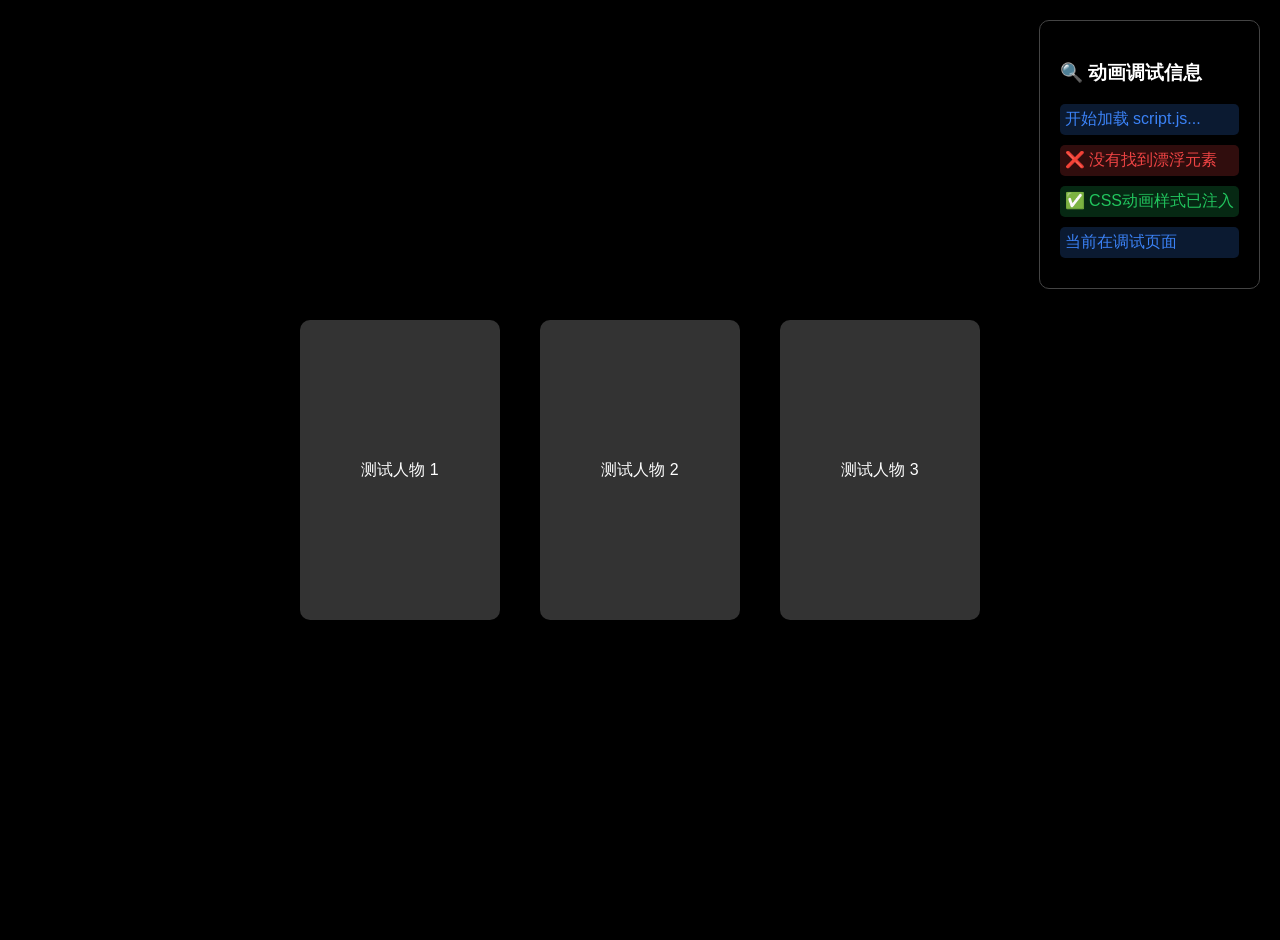
<file: animation-debug.html>
<!DOCTYPE html>
<html lang="zh-CN">
<head>
    <meta charset="UTF-8">
    <meta name="viewport" content="width=device-width, initial-scale=1.0">
    <title>动画调试页面</title>
    <style>
        body {
            margin: 0;
            padding: 20px;
            background: #000;
            color: white;
            font-family: -apple-system, BlinkMacSystemFont, sans-serif;
        }

        .debug-info {
            position: fixed;
            top: 20px;
            right: 20px;
            background: rgba(0, 0, 0, 0.8);
            padding: 20px;
            border-radius: 10px;
            border: 1px solid #444;
            max-width: 300px;
            z-index: 9999;
        }

        .status-item {
            margin: 10px 0;
            padding: 5px;
            border-radius: 5px;
        }

        .success { background: #22c55e33; color: #22c55e; }
        .error { background: #ef444433; color: #ef4444; }
        .info { background: #3b82f633; color: #3b82f6; }

        .test-section {
            height: 100vh;
            display: flex;
            align-items: center;
            justify-content: center;
            position: relative;
        }

        .test-character {
            width: 200px;
            height: 300px;
            background: #333;
            border-radius: 10px;
            display: flex;
            align-items: center;
            justify-content: center;
            margin: 0 20px;
            cursor: pointer;
            transition: transform 0.4s ease;
        }
    </style>
</head>
<body>
    <div class="debug-info">
        <h3>🔍 动画调试信息</h3>
        <div id="debug-output"></div>
    </div>

    <div class="test-section">
        <div class="test-character character">测试人物 1</div>
        <div class="test-character character">测试人物 2</div>
        <div class="test-character character">测试人物 3</div>
    </div>

    <script>
        const debug = document.getElementById('debug-output');

        function log(message, type = 'info') {
            const div = document.createElement('div');
            div.className = `status-item ${type}`;
            div.textContent = message;
            debug.appendChild(div);
        }

        // 检查 script.js 是否加载
        log('开始加载 script.js...');
    </script>

    <script src="script.js"></script>

    <script>
        // 调试脚本
        setTimeout(() => {
            // 检查动画类是否添加
            const floatingChars = document.querySelectorAll('.floating-character');
            if (floatingChars.length > 0) {
                log(`✅ 找到 ${floatingChars.length} 个漂浮元素`, 'success');
            } else {
                log('❌ 没有找到漂浮元素', 'error');
            }

            // 检查CSS是否注入
            const styles = document.querySelectorAll('style');
            const hasAnimationCSS = Array.from(styles).some(style =>
                style.textContent.includes('slowFloat')
            );

            if (hasAnimationCSS) {
                log('✅ CSS动画样式已注入', 'success');
            } else {
                log('❌ CSS动画样式未注入', 'error');
            }

            // 手动测试悬停效果
            const testChars = document.querySelectorAll('.test-character');
            testChars.forEach((char, index) => {
                // 添加漂浮类
                char.classList.add('floating-character');
                char.style.animationDelay = `${index * 2}s`;

                // 添加悬停监听
                char.addEventListener('mouseenter', function() {
                    log(`鼠标进入元素 ${index + 1}`, 'info');
                    this.classList.add('hover-pause');
                    this.style.transform = 'scale(1.2)';
                });

                char.addEventListener('mouseleave', function() {
                    log(`鼠标离开元素 ${index + 1}`, 'info');
                    this.classList.remove('hover-pause');
                    this.style.transform = 'scale(1)';
                });
            });

            // 检查原始页面的人物元素
            if (window.location.pathname.includes('animation-debug')) {
                log('当前在调试页面', 'info');
            }

            // 检查是否有错误
            window.addEventListener('error', (e) => {
                log(`JS错误: ${e.message}`, 'error');
            });

        }, 1000);
    </script>
</body>
</html>
</file>
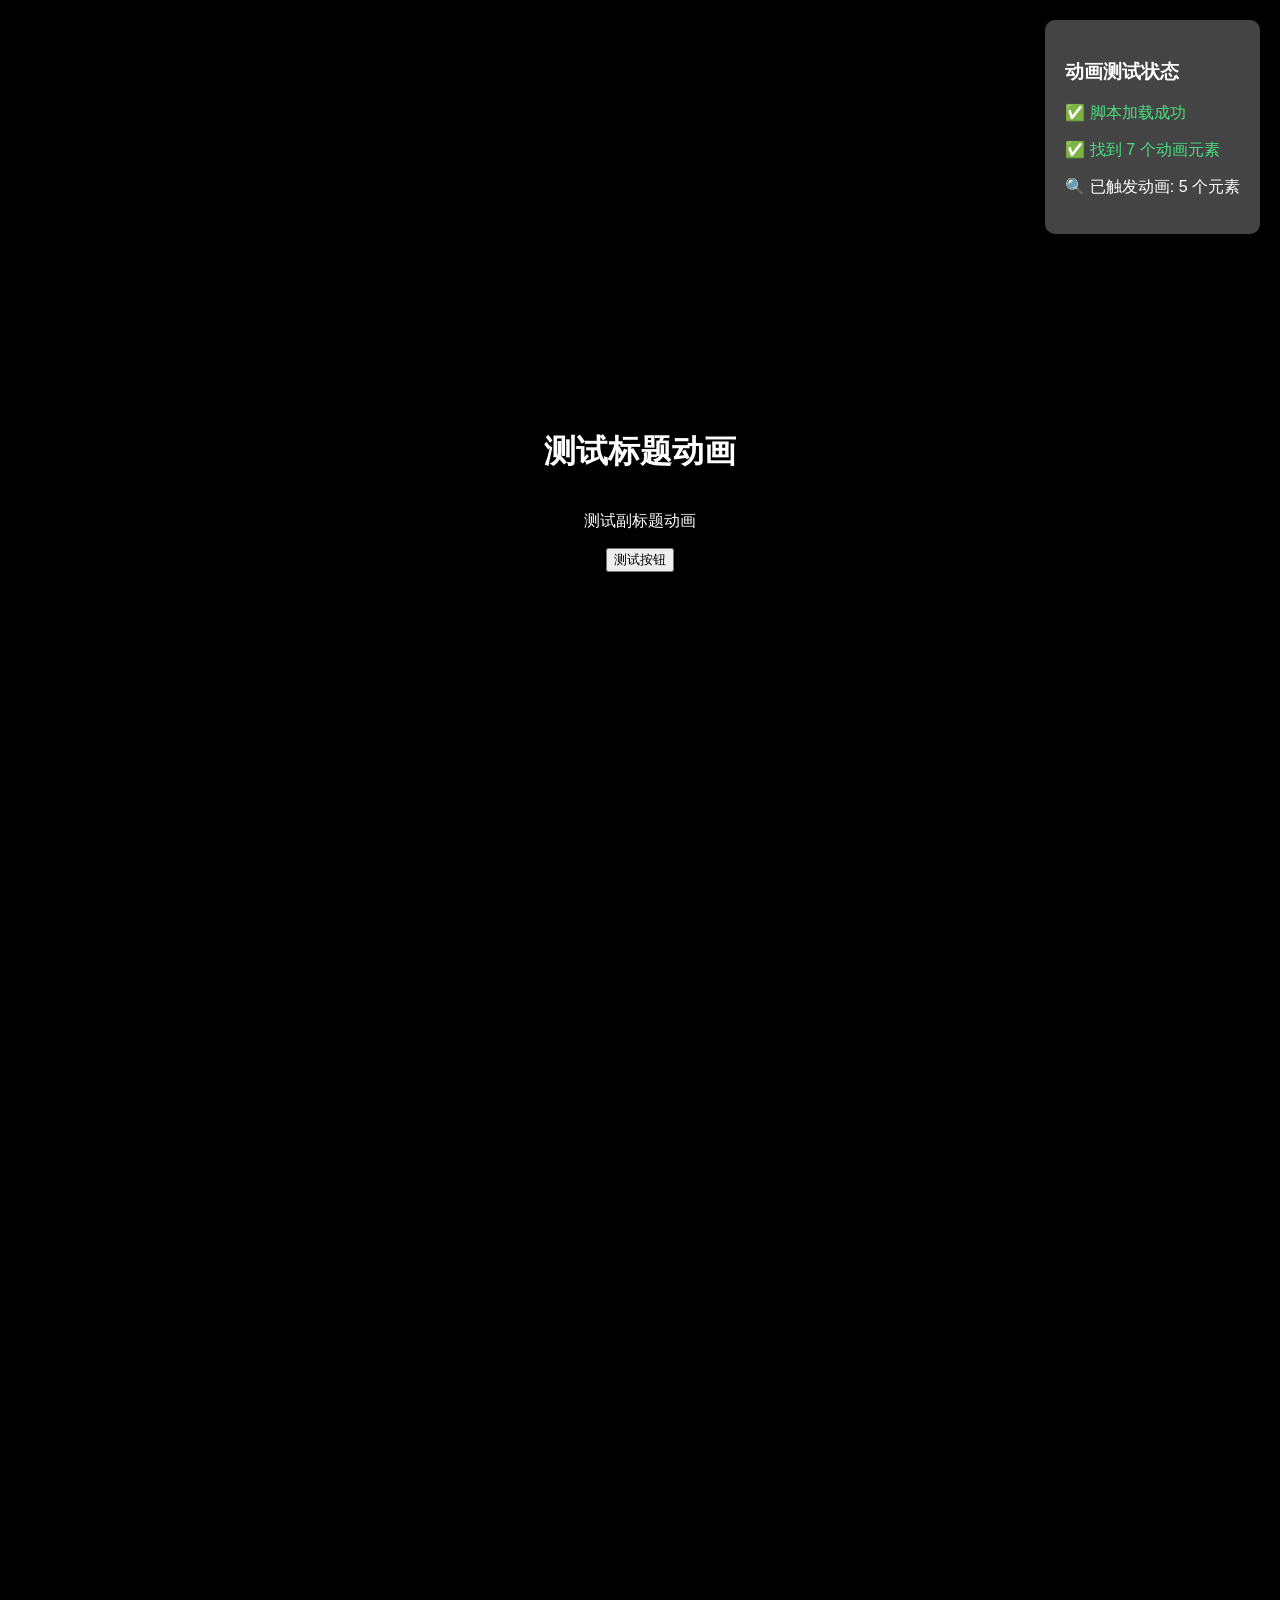
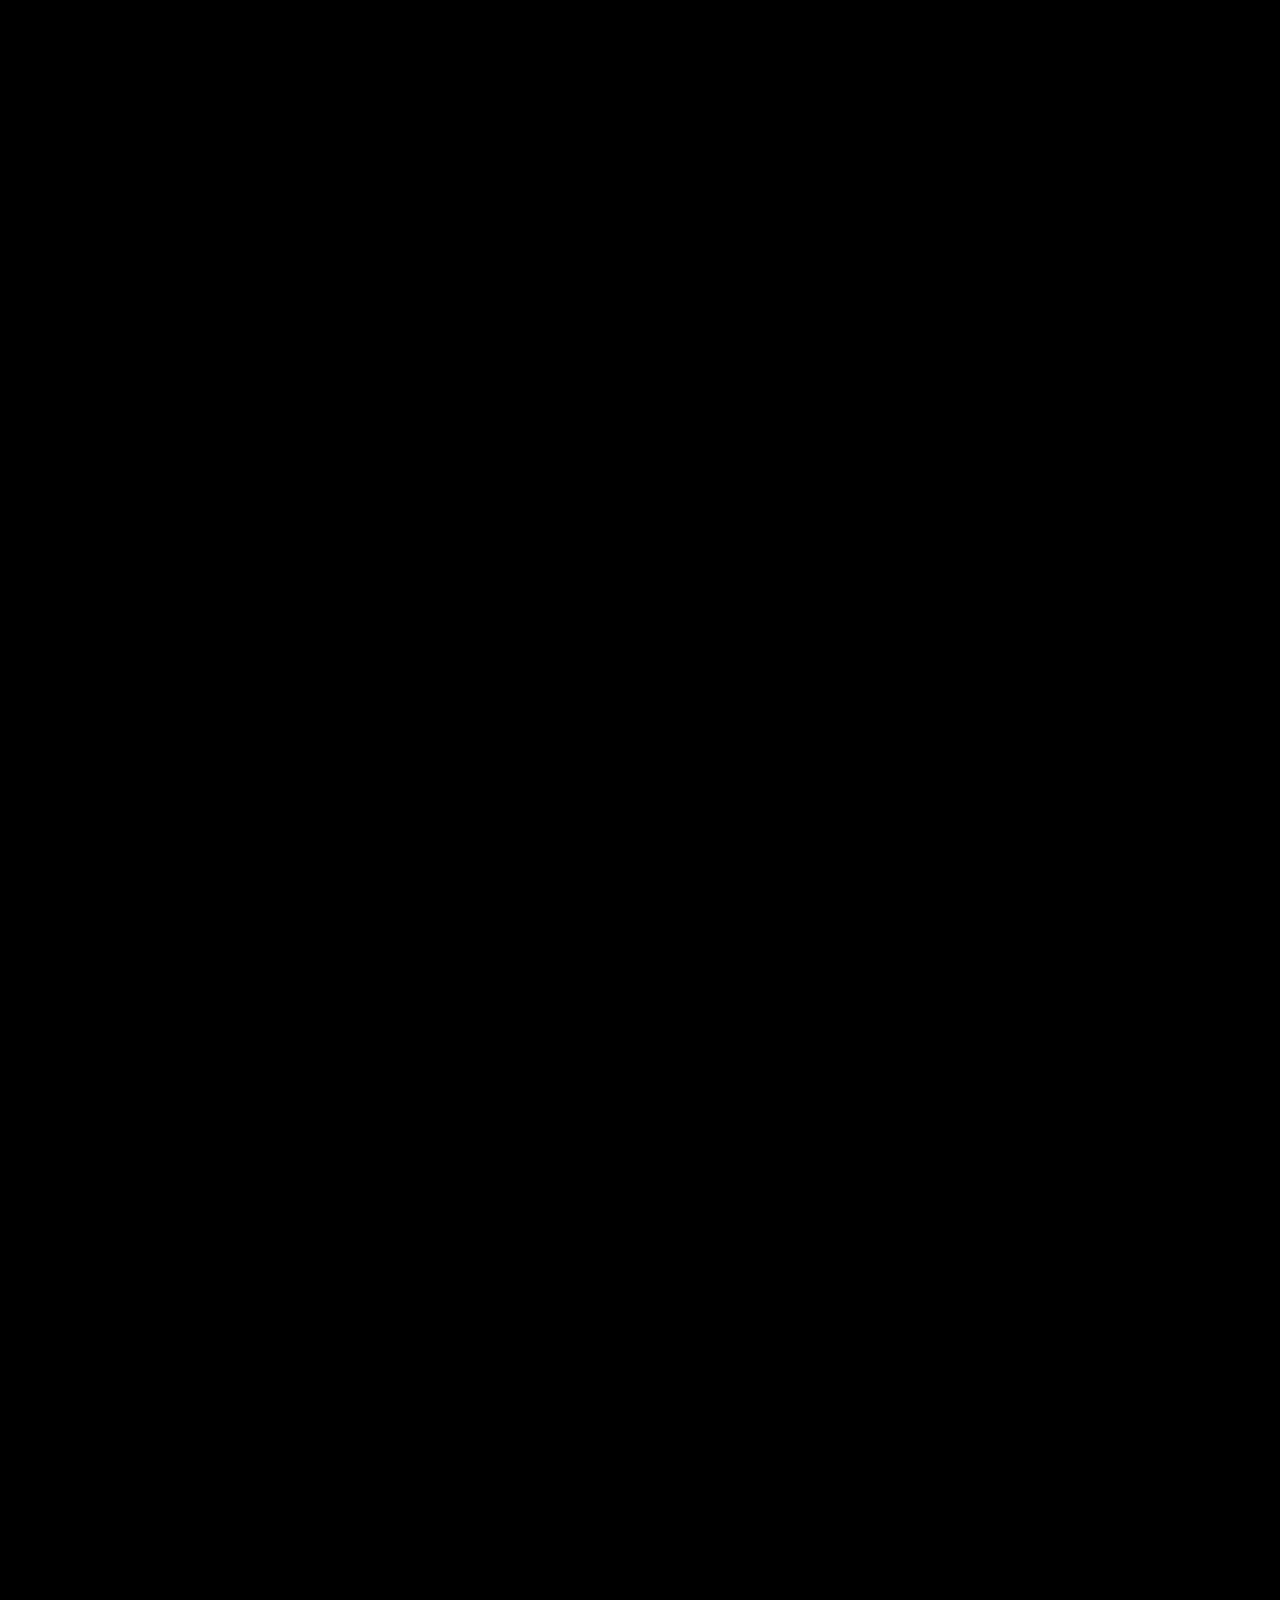
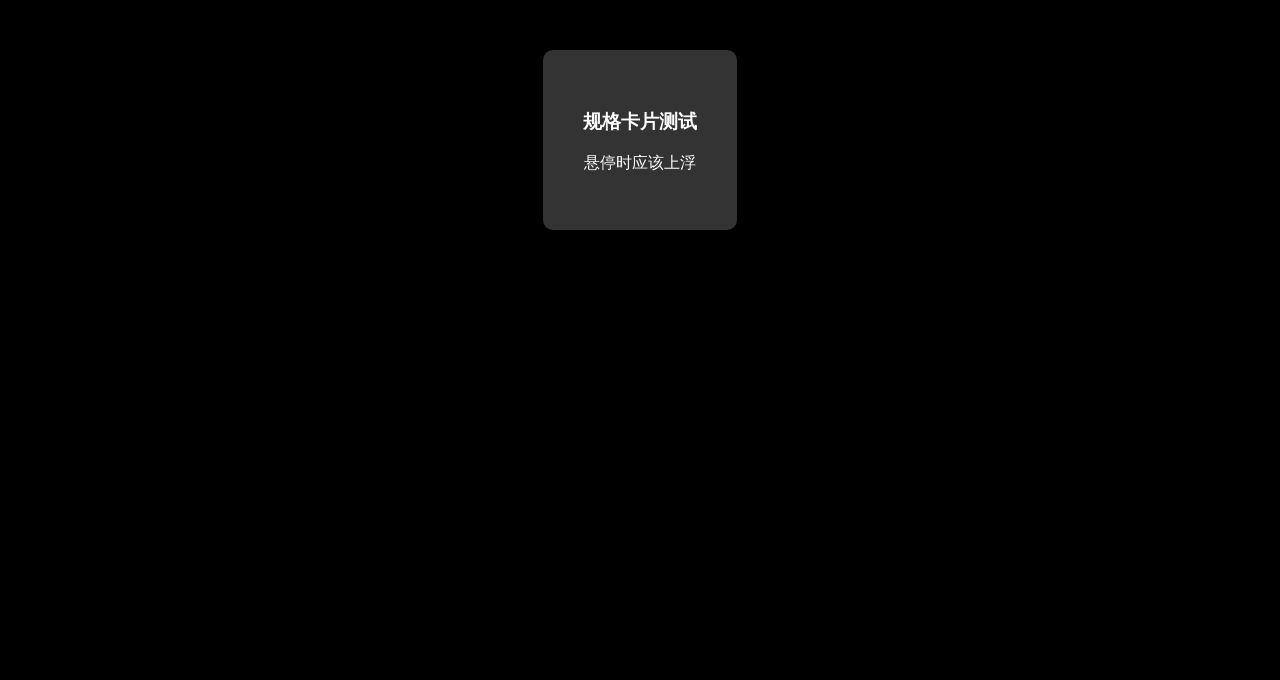
<file: animation-test.html>
<!DOCTYPE html>
<html lang="zh-CN">
<head>
    <meta charset="UTF-8">
    <meta name="viewport" content="width=device-width, initial-scale=1.0">
    <title>动画效果测试</title>
    <style>
        body {
            margin: 0;
            padding: 40px;
            background: #000;
            color: white;
            font-family: -apple-system, BlinkMacSystemFont, sans-serif;
        }

        .test-section {
            min-height: 100vh;
            display: flex;
            flex-direction: column;
            align-items: center;
            justify-content: center;
            margin-bottom: 50px;
        }

        .test-element {
            background: #333;
            padding: 40px;
            margin: 20px;
            border-radius: 10px;
            text-align: center;
        }

        .status {
            position: fixed;
            top: 20px;
            right: 20px;
            background: #444;
            padding: 20px;
            border-radius: 10px;
            z-index: 1000;
        }

        .success { color: #4ade80; }
        .error { color: #ef4444; }
    </style>
</head>
<body>
    <div class="status">
        <h3>动画测试状态</h3>
        <p id="script-status">检查脚本加载...</p>
        <p id="animation-status">检查动画类...</p>
        <p id="observer-status">检查观察器...</p>
    </div>

    <div class="test-section">
        <h1 class="hero-title">测试标题动画</h1>
        <p class="hero-subtitle">测试副标题动画</p>
        <button class="cta-button">测试按钮</button>
    </div>

    <div class="test-section">
        <div class="test-element fade-in-up">
            <h2 class="feature-title">淡入上升效果</h2>
            <p>这个元素应该从下往上淡入</p>
        </div>
    </div>

    <div class="test-section">
        <div class="test-element fade-in-scale">
            <h2>缩放淡入效果</h2>
            <p>这个元素应该缩放淡入</p>
        </div>
    </div>

    <div class="test-section">
        <div class="spec-card test-element">
            <h3>规格卡片测试</h3>
            <p>悬停时应该上浮</p>
        </div>
    </div>

    <script src="script.js"></script>
    <script>
        // 测试脚本
        window.addEventListener('DOMContentLoaded', () => {
            const scriptStatus = document.getElementById('script-status');
            const animationStatus = document.getElementById('animation-status');
            const observerStatus = document.getElementById('observer-status');

            // 检查脚本是否加载
            if (typeof IntersectionObserver !== 'undefined') {
                scriptStatus.innerHTML = '✅ 脚本加载成功';
                scriptStatus.className = 'success';
            } else {
                scriptStatus.innerHTML = '❌ 脚本加载失败';
                scriptStatus.className = 'error';
            }

            // 检查动画类是否添加
            setTimeout(() => {
                const animatedElements = document.querySelectorAll('.fade-in-up, .fade-in-scale, .fade-in');
                if (animatedElements.length > 0) {
                    animationStatus.innerHTML = `✅ 找到 ${animatedElements.length} 个动画元素`;
                    animationStatus.className = 'success';
                } else {
                    animationStatus.innerHTML = '❌ 未找到动画元素';
                    animationStatus.className = 'error';
                }

                // 检查是否有观察器在工作
                const visibleElements = document.querySelectorAll('.visible');
                observerStatus.innerHTML = `🔍 已触发动画: ${visibleElements.length} 个元素`;

                // 监听滚动
                window.addEventListener('scroll', () => {
                    const visibleNow = document.querySelectorAll('.visible');
                    observerStatus.innerHTML = `🔍 已触发动画: ${visibleNow.length} 个元素`;
                });
            }, 1000);
        });
    </script>
</body>
</html>
</file>
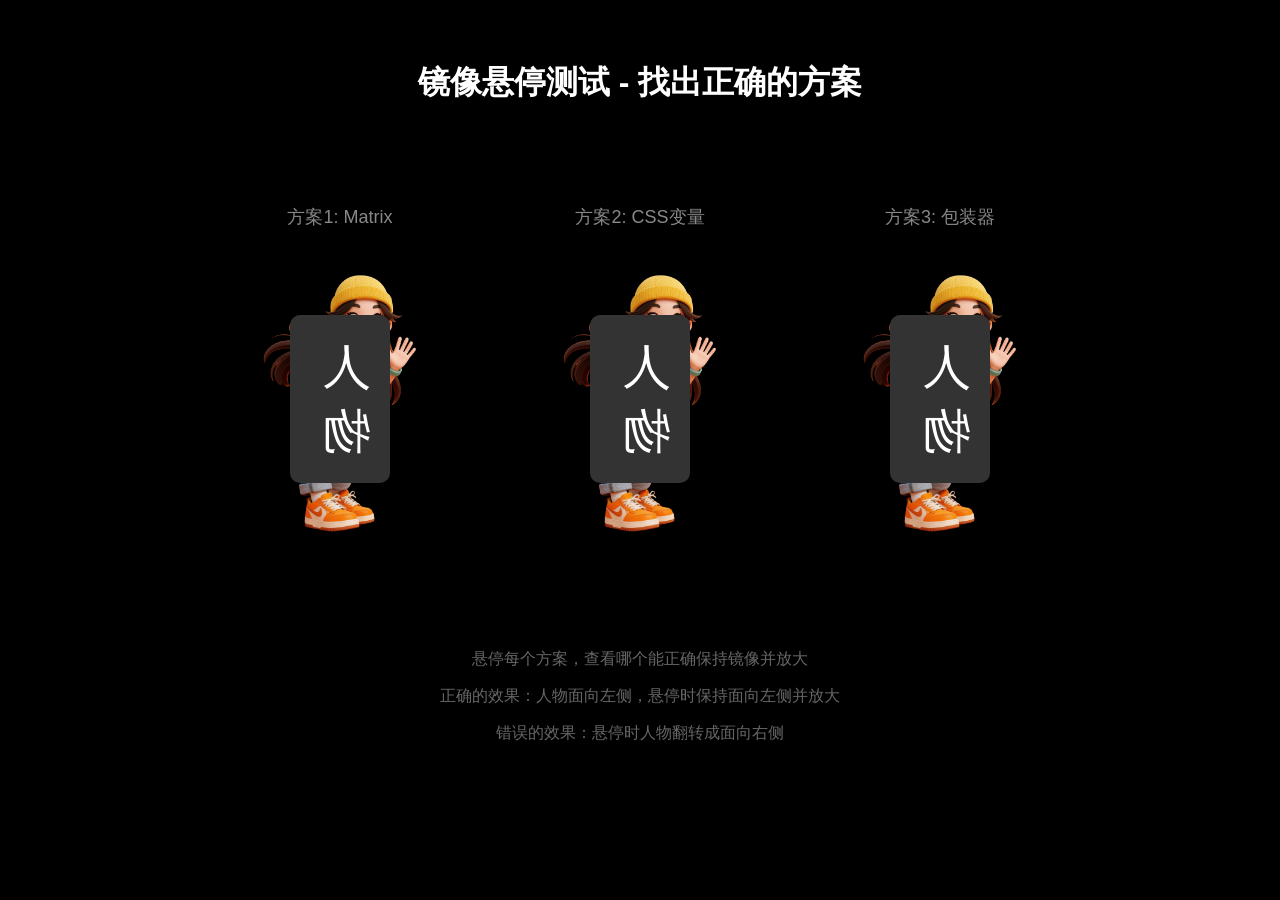
<file: local-test.html>
<!DOCTYPE html>
<html lang="zh-CN">
<head>
    <meta charset="UTF-8">
    <meta name="viewport" content="width=device-width, initial-scale=1.0">
    <title>本地镜像测试</title>
    <style>
        body {
            margin: 0;
            padding: 40px;
            background: #000;
            color: white;
            font-family: sans-serif;
        }

        .container {
            display: flex;
            gap: 100px;
            align-items: center;
            justify-content: center;
            margin: 100px 0;
        }

        /* 模拟原始的character样式 */
        .character {
            width: 200px;
            height: 300px;
            background: url('images/character1.png') no-repeat center/contain;
            position: relative;
            cursor: pointer;
        }

        /* 如果没有图片，用文字代替 */
        .character::before {
            content: "人物";
            position: absolute;
            top: 50%;
            left: 50%;
            transform: translate(-50%, -50%);
            font-size: 48px;
            background: #333;
            padding: 20px;
            border-radius: 10px;
        }

        /* 模拟character-left的原始样式 */
        .character-left {
            transform: scaleX(-1);
            animation: slowFloat 8s ease-in-out infinite;
        }

        /* 测试1: 当前的matrix方法 */
        .test1 .character-left:hover {
            animation: none !important;
            transform: matrix(-1.1, 0, 0, 1.1, 0, 0) !important;
        }

        /* 测试2: 使用CSS变量方法 */
        .test2 .character-left {
            --scale-x: -1;
            --scale-y: 1;
            transform: scale(var(--scale-x), var(--scale-y));
            animation: slowFloat 8s ease-in-out infinite;
            transition: transform 0.4s ease;
        }

        .test2 .character-left:hover {
            --scale-x: -1.1;
            --scale-y: 1.1;
            animation: none !important;
        }

        /* 测试3: 包装器方法 */
        .test3 .character-wrapper {
            transform: scaleX(-1);
        }

        .test3 .character {
            transform: scale(1);
            transition: transform 0.4s ease;
            animation: slowFloat 8s ease-in-out infinite;
        }

        .test3 .character:hover {
            transform: scale(1.1);
            animation: none !important;
        }

        @keyframes slowFloat {
            0%, 100% {
                transform: translateY(0) scaleX(var(--scale-x, -1));
            }
            50% {
                transform: translateY(-30px) scaleX(var(--scale-x, -1));
            }
        }

        .test-label {
            text-align: center;
            margin-bottom: 20px;
            font-size: 18px;
            color: #888;
        }

        .note {
            text-align: center;
            margin-top: 50px;
            color: #666;
        }
    </style>
</head>
<body>
    <h1 style="text-align: center;">镜像悬停测试 - 找出正确的方案</h1>

    <div class="container">
        <div class="test1">
            <div class="test-label">方案1: Matrix</div>
            <div class="character character-left"></div>
        </div>

        <div class="test2">
            <div class="test-label">方案2: CSS变量</div>
            <div class="character character-left"></div>
        </div>

        <div class="test3">
            <div class="test-label">方案3: 包装器</div>
            <div class="character-wrapper">
                <div class="character"></div>
            </div>
        </div>
    </div>

    <div class="note">
        <p>悬停每个方案，查看哪个能正确保持镜像并放大</p>
        <p>正确的效果：人物面向左侧，悬停时保持面向左侧并放大</p>
        <p>错误的效果：悬停时人物翻转成面向右侧</p>
    </div>

    <script>
        // 为每个方案添加点击事件，输出当前transform
        document.querySelectorAll('.character, .character-left').forEach((el, index) => {
            el.addEventListener('mouseenter', function() {
                const computed = window.getComputedStyle(this);
                console.log(`方案${Math.floor(index/1)+1} transform:`, computed.transform);
            });
        });
    </script>
</body>
</html>
</file>
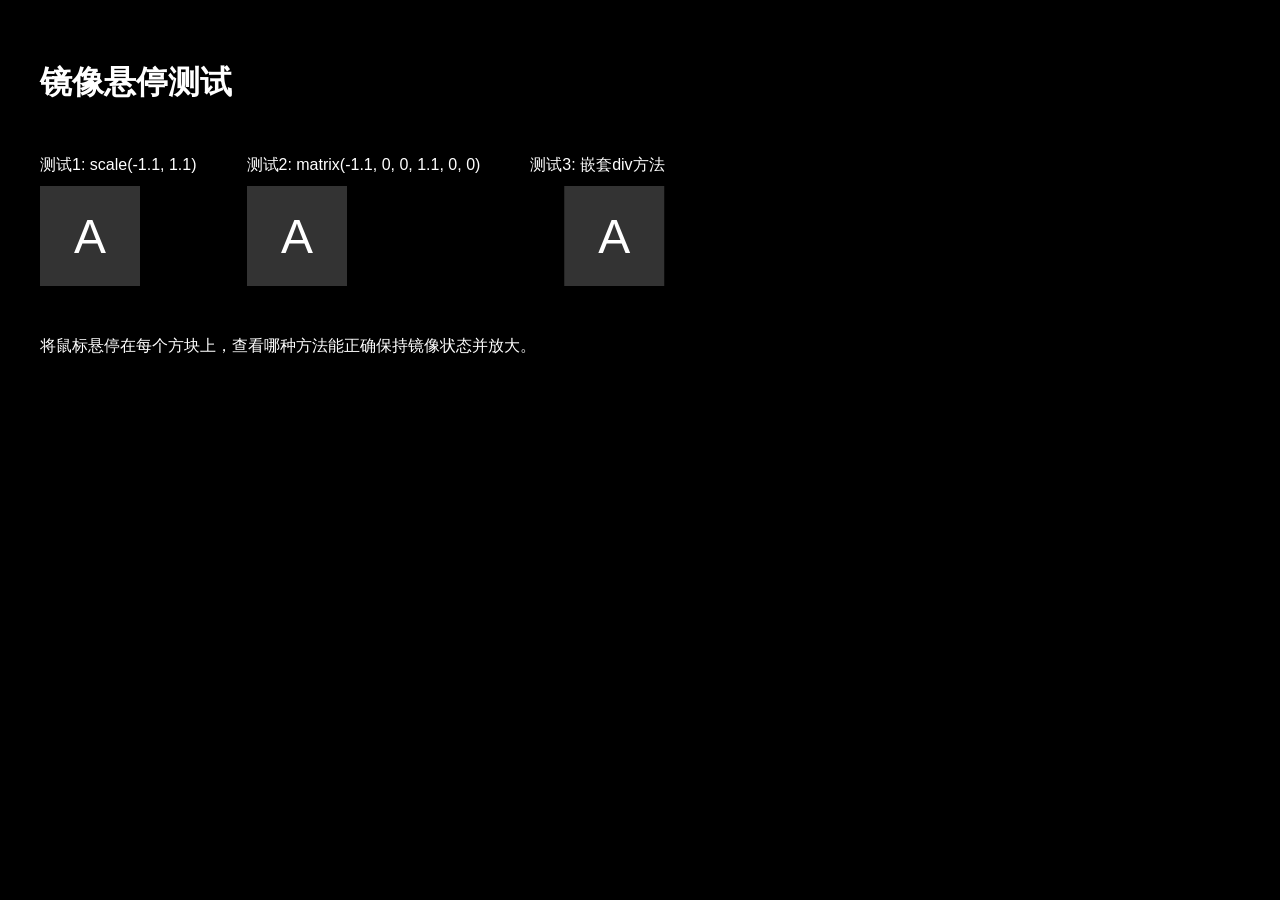
<file: test-mirror.html>
<!DOCTYPE html>
<html lang="zh-CN">
<head>
    <meta charset="UTF-8">
    <meta name="viewport" content="width=device-width, initial-scale=1.0">
    <title>镜像测试</title>
    <style>
        body {
            margin: 0;
            padding: 40px;
            background: #000;
            color: white;
            font-family: sans-serif;
        }

        .test-container {
            display: flex;
            gap: 50px;
            align-items: center;
            margin: 50px 0;
        }

        .test-box {
            width: 100px;
            height: 100px;
            background: #333;
            display: flex;
            align-items: center;
            justify-content: center;
            font-size: 48px;
            transition: transform 0.3s ease;
            cursor: pointer;
        }

        /* 测试1: 原始方法 */
        .mirror1 {
            transform: scaleX(-1);
        }
        .mirror1:hover {
            transform: scale(-1.1, 1.1);
        }

        /* 测试2: matrix方法 */
        .mirror2 {
            transform: scaleX(-1);
        }
        .mirror2:hover {
            transform: matrix(-1.1, 0, 0, 1.1, 0, 0);
        }

        /* 测试3: 嵌套div方法 */
        .wrapper3 {
            transform: scaleX(-1);
        }
        .inner3 {
            transition: transform 0.3s ease;
        }
        .inner3:hover {
            transform: scale(1.1);
        }

        label {
            display: block;
            margin-bottom: 10px;
        }
    </style>
</head>
<body>
    <h1>镜像悬停测试</h1>

    <div class="test-container">
        <div>
            <label>测试1: scale(-1.1, 1.1)</label>
            <div class="test-box mirror1">A</div>
        </div>

        <div>
            <label>测试2: matrix(-1.1, 0, 0, 1.1, 0, 0)</label>
            <div class="test-box mirror2">A</div>
        </div>

        <div>
            <label>测试3: 嵌套div方法</label>
            <div class="wrapper3">
                <div class="test-box inner3">A</div>
            </div>
        </div>
    </div>

    <p>将鼠标悬停在每个方块上，查看哪种方法能正确保持镜像状态并放大。</p>
</body>
</html>
</file>
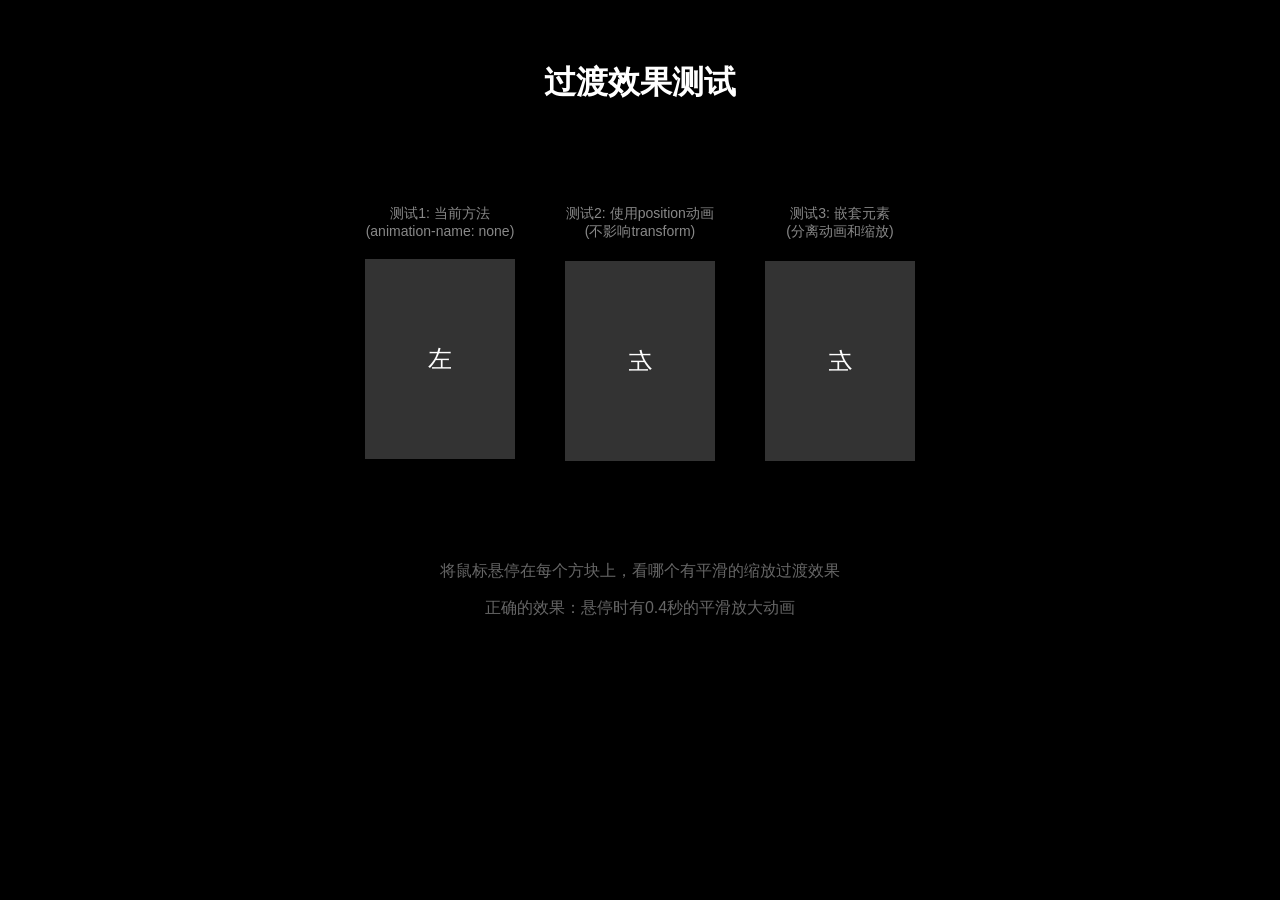
<file: test-transition.html>
<!DOCTYPE html>
<html lang="zh-CN">
<head>
    <meta charset="UTF-8">
    <meta name="viewport" content="width=device-width, initial-scale=1.0">
    <title>过渡效果测试</title>
    <style>
        body {
            margin: 0;
            padding: 40px;
            background: #000;
            color: white;
            font-family: sans-serif;
        }

        .container {
            display: flex;
            gap: 50px;
            justify-content: center;
            margin: 100px 0;
        }

        .box {
            width: 150px;
            height: 200px;
            background: #333;
            display: flex;
            align-items: center;
            justify-content: center;
            font-size: 24px;
            cursor: pointer;
        }

        /* 测试1: 当前方法 */
        .test1 {
            animation: floatMirror 3s ease-in-out infinite;
            transition: transform 0.4s ease !important;
        }

        .test1:hover {
            animation-name: none !important;
            transform: scaleX(-1.1) scaleY(1.1) !important;
            transition: transform 0.4s ease !important;
        }

        @keyframes floatMirror {
            0%, 100% {
                transform: translateY(0) scaleX(-1);
            }
            50% {
                transform: translateY(-20px) scaleX(-1);
            }
        }

        /* 测试2: 使用top而不是transform做动画 */
        .test2-wrapper {
            position: relative;
        }

        .test2 {
            position: relative;
            animation: floatTop 3s ease-in-out infinite;
            transform: scaleX(-1);
            transition: transform 0.4s ease;
        }

        .test2:hover {
            animation-play-state: paused;
            transform: scaleX(-1.1) scaleY(1.1);
        }

        @keyframes floatTop {
            0%, 100% {
                top: 0;
            }
            50% {
                top: -20px;
            }
        }

        /* 测试3: 分离动画和变换 */
        .test3-float {
            animation: floatY 3s ease-in-out infinite;
        }

        .test3 {
            transform: scaleX(-1);
            transition: transform 0.4s ease;
        }

        .test3:hover {
            transform: scaleX(-1.1) scaleY(1.1);
        }

        @keyframes floatY {
            0%, 100% {
                transform: translateY(0);
            }
            50% {
                transform: translateY(-20px);
            }
        }

        .label {
            text-align: center;
            margin-bottom: 20px;
            font-size: 14px;
            color: #888;
        }

        .note {
            text-align: center;
            margin-top: 50px;
            color: #666;
            max-width: 600px;
            margin-left: auto;
            margin-right: auto;
        }
    </style>
</head>
<body>
    <h1 style="text-align: center;">过渡效果测试</h1>

    <div class="container">
        <div>
            <div class="label">测试1: 当前方法<br>(animation-name: none)</div>
            <div class="box test1">左</div>
        </div>

        <div>
            <div class="label">测试2: 使用position动画<br>(不影响transform)</div>
            <div class="test2-wrapper">
                <div class="box test2">左</div>
            </div>
        </div>

        <div>
            <div class="label">测试3: 嵌套元素<br>(分离动画和缩放)</div>
            <div class="test3-float">
                <div class="box test3">左</div>
            </div>
        </div>
    </div>

    <div class="note">
        <p>将鼠标悬停在每个方块上，看哪个有平滑的缩放过渡效果</p>
        <p>正确的效果：悬停时有0.4秒的平滑放大动画</p>
    </div>
</body>
</html>
</file>
